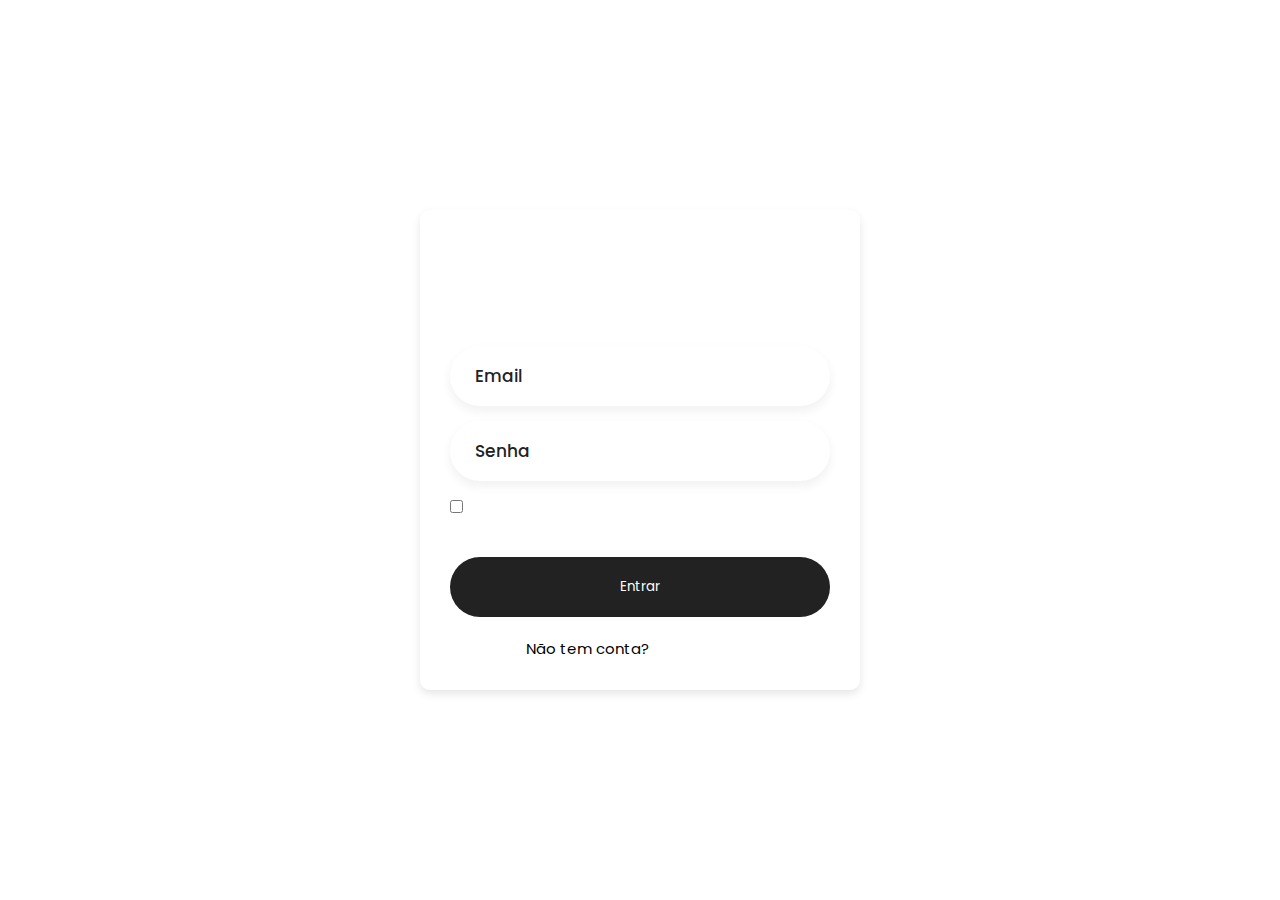
<file: NOVO_04-main/NOVO_04-main/Page/Page/index.html>
<!DOCTYPE html>
<html lang="pt-BR">
<head>
    <meta charset="UTF-8">
    <meta name="viewport" content="width=device-width, initial-scale=1.0">
    <title>Formulário</title>
    <link rel="stylesheet" href="css/style.css"> 
</head>
<body>
    <div class="container">
        <!-- Login  -->
        <div class="form-box login-box" id="login-box">
            <div class="login-header">
                <header>Entrar</header>
            </div>
            <div class="input-box">
                <input type="text" class="input-field" placeholder="Email" autocomplete="off" required>
            </div>
            <div class="input-box">
                <input type="password" class="input-field" placeholder="Senha" autocomplete="off" required>
            </div>
            <div class="forgot">
                <section>
                    <input type="checkbox" id="check">
                    <label for="check">Lembre-me</label>
                </section>
                <section>
                    <a href="#">Esqueceu sua senha?</a>
                </section>
            </div>
            <div class="input-submit">
                <button class="submit-btn" id="submit-login">Entrar</button>
            </div>
            <div class="sign-up-link">
                <p>Não tem conta? <a href="#" onclick="showSignUp()">Inscrever-se</a></p>
            </div>
        </div>

        <!-- Sign-Up  -->
        <div class="form-box sign-up-box" id="sign-up-box" style="display: none;">
            <div class="sign-up-header">
                <header>Cadastro</header>
            </div>
            <div class="input-box">
                <input type="text" class="input-field" placeholder="Nome" autocomplete="off" required>
            </div>
            <div class="input-box">
                <input type="email" class="input-field" placeholder="Email" autocomplete="off" required>
            </div>
            <div class="input-box">
                <input type="password" class="input-field" placeholder="Senha" autocomplete="off" required>
            </div>
            <div class="input-box">
                <input type="password" class="input-field" placeholder="Confirme sua Senha" autocomplete="off" required>
            </div>
            <div class="input-submit">
                <button class="submit-btn" id="submit-signup">Cadastrar</button>
            </div>
            <div class="login-link">
                <p>Já tem uma conta? <a href="#" onclick="showLogin()">Entrar</a></p>
            </div>
        </div>
    </div>

    <script src="javascript/script.js"></script> 
</html>
</file>
<file: NOVO_04-main/NOVO_04-main/Page/Page/css/style.css>
@import url('https://fonts.googleapis.com/css2?family=Poppins:wght@400;500&display=swap');

* {
    margin: 0;
    padding: 0;
    box-sizing: border-box;
    font-family: 'Poppins', sans-serif;
}

body {
    min-height: 100vh;
    display: flex;
    justify-content: center;
    align-items: center;
    background-image: url(https://images.unsplash.com/photo-1557682250-33bd709cbe85?fm=jpg&q=60&w=3000&ixlib=rb-4.0.3&ixid=M3wxMjA3fDB8MHxleHBsb3JlLWZlZWR8M3x8fGVufDB8fHx8fA%3D%3D);
    background-repeat: no-repeat;
    background-size: cover; /* Ajusta a imagem ao tamanho da tela */
}

.container {
    display: flex;
    flex-direction: column;
    align-items: center;
}

.login-box, .sign-up-box{
    background-color: rgba(255, 255, 255, 0.5); /* Cor branca com 50% de opacidade */
    border-radius: 10px; /* Bordas arredondadas */
    box-shadow: 0px 4px 8px rgba(0, 0, 0, 0.1); /* Sombra para destacar o retângulo */
    display: flex;
    justify-content: center;
    flex-direction: column;
    width: 440px;
    padding: 30px;
    margin: 20px 0; /* Espaçamento acima e abaixo */
}

.login-header, .sign-up-header {
    text-align: center;
    margin: 20px 0 40px 0;
}

.login-header header, .sign-up-header {
    color: #ffffff;
    font-size: 30px;
    font-weight: 600;
}

.input-box .input-field {
    width: 100%;
    height: 60px;
    font-size: 17px;
    padding: 0 25px;
    margin-bottom: 15px;
    border-radius: 30px;
    border: none;
    box-shadow: 0px 5px 10px 1px rgba(0, 0, 0, 0.05);
    outline: none;
    transition: .3s;
}

::placeholder {
    font-weight: 500;
    color: #222222;
}

.input-field:focus {
    width: 105%;
}

.forgot {
    display: flex;
    justify-content: space-between;
    margin-bottom: 40px;
}

section {
    display: flex;
    align-items: center;
    font-size: 14px;
    color: #ffffff;
}

#check {
    margin-right: 10px;
}

a {
    text-decoration: none;
}

a:hover {
    text-decoration: underline;
}

section a {
    color: #ffffff;
}

.input-submit {
    position: relative;
}

.submit-btn {
    width: 100%;
    height: 60px;
    color: #fff;
    background: #222;
    border: none;
    border-radius: 30px;
    cursor: pointer;
    transition: .3s;
}

.input-submit label {
    position: absolute;
    top: 45%;
    left: 50%;
    color: #fff;
    transform: translate(-50%, -50%);
    cursor: pointer;
}

.submit-btn:hover {
    background: #000;
    transform: scale(1.05, 1);
}

.sign-up-link, .login-link {
    text-align: center;
    font-size: 15px;
    margin-top: 20px;
}

.sign-up-link a, .login-link a{
    color: #ffffff;
    font-weight: 600;
}
</file>
